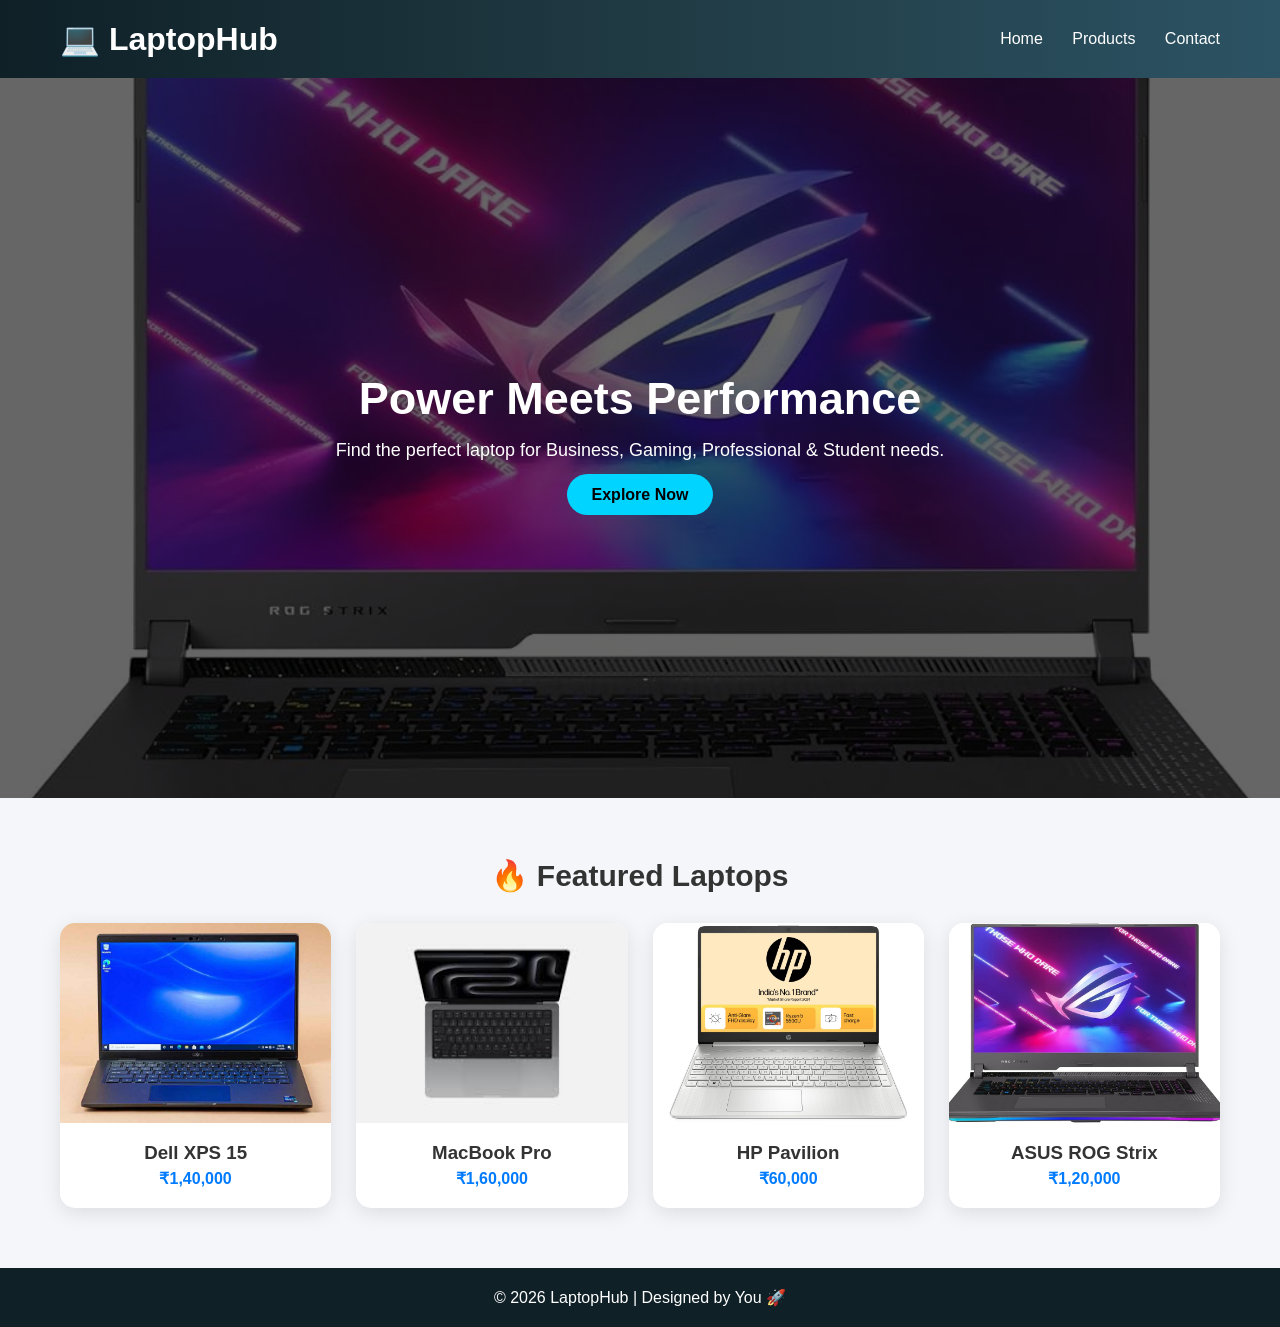
<file: index.html>
<!DOCTYPE html>
<html>
<head>
    <title>LaptopHub | Home</title>
    <link rel="stylesheet" href="style.css">
</head>
<body>

<header class="main-header">
    <h1 class="logo">💻 LaptopHub</h1>
    <nav>
        <a href="index.html" target="_blank">Home</a>
        <a href="products.html" target="_blank">Products</a>
        <a href="contact.html" target="_blank">Contact</a>
    </nav>
</header>


<section class="hero">
    <div class="hero-content">
        <h2>Power Meets Performance</h2>
        <p>Find the perfect laptop for Business, Gaming, Professional & Student needs.</p>
        <a href="products.html" target="_blank" class="btn">Explore Now</a>
    </div>
</section>


<section class="featured">
    <h2 class="section-title">🔥 Featured Laptops</h2>
    <div class="products">

        <div class="card">
            <img src="images/Business Lap/Dell.jpg">
            <h3>Dell XPS 15</h3>
            <p class="price">₹1,40,000</p>
        </div>

        <div class="card">
            <img src="images/Professional lap/MacBook 1.jpg">
            <h3>MacBook Pro</h3>
            <p class="price">₹1,60,000</p>
        </div>

        <div class="card">
            <img src="images/Student lap/HP.jpg">
            <h3>HP Pavilion</h3>
            <p class="price">₹60,000</p>
        </div>

        <div class="card">
            <img src="images/Gaming lap/Asus Rog.jpg">
            <h3>ASUS ROG Strix</h3>
            <p class="price">₹1,20,000</p>
        </div>

    </div>
</section>

<footer>
    <p>© 2026 LaptopHub | Designed by You 🚀</p>
</footer>

</body>
</html>
</file>
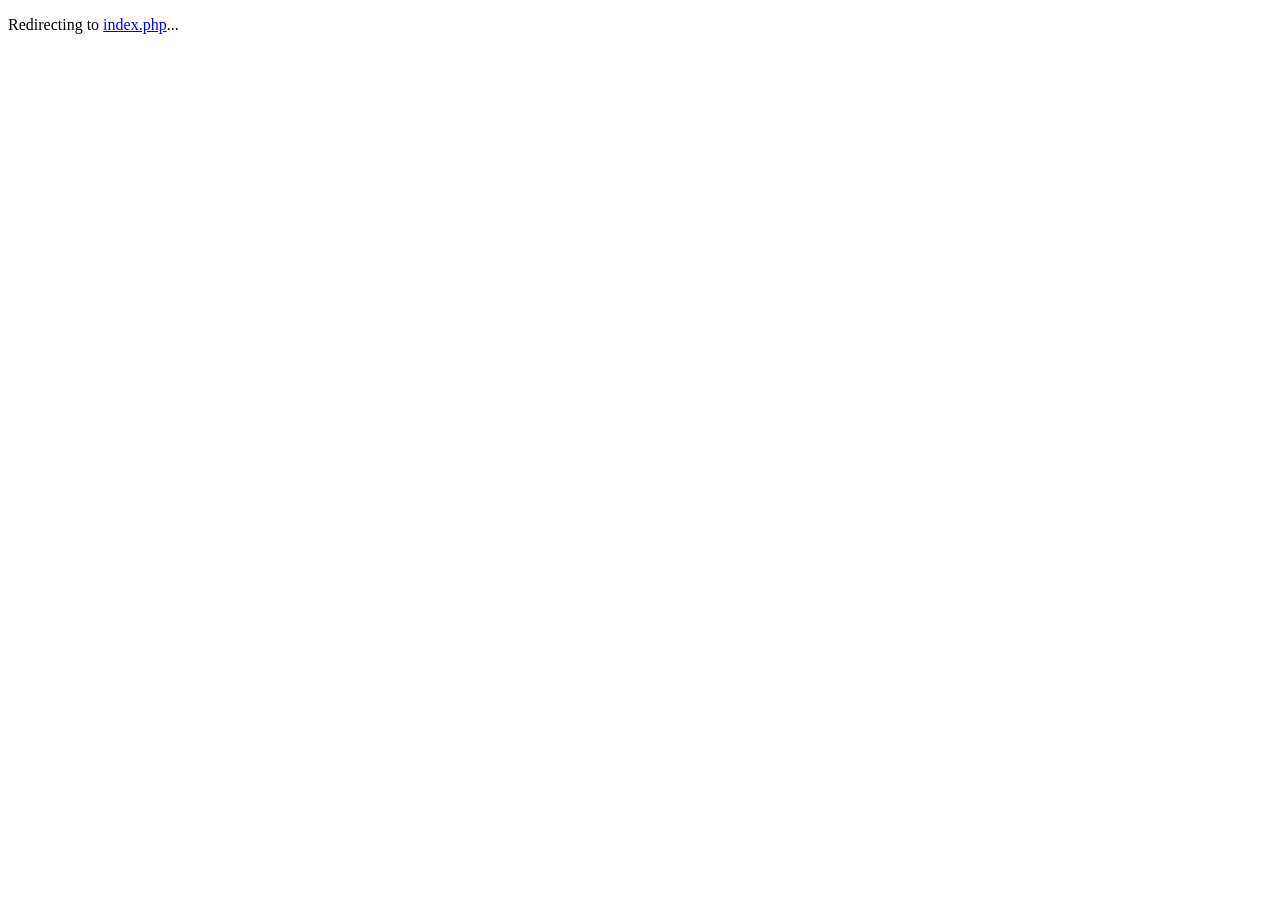
<file: laptop_hub/index.html>
<!DOCTYPE html>
<html>

<head>
    <meta http-equiv="refresh" content="0; url=index.php">
    <title>Redirecting...</title>
</head>

<body>
    <p>Redirecting to <a href="index.php">index.php</a>...</p>
</body>

</html>
</file>
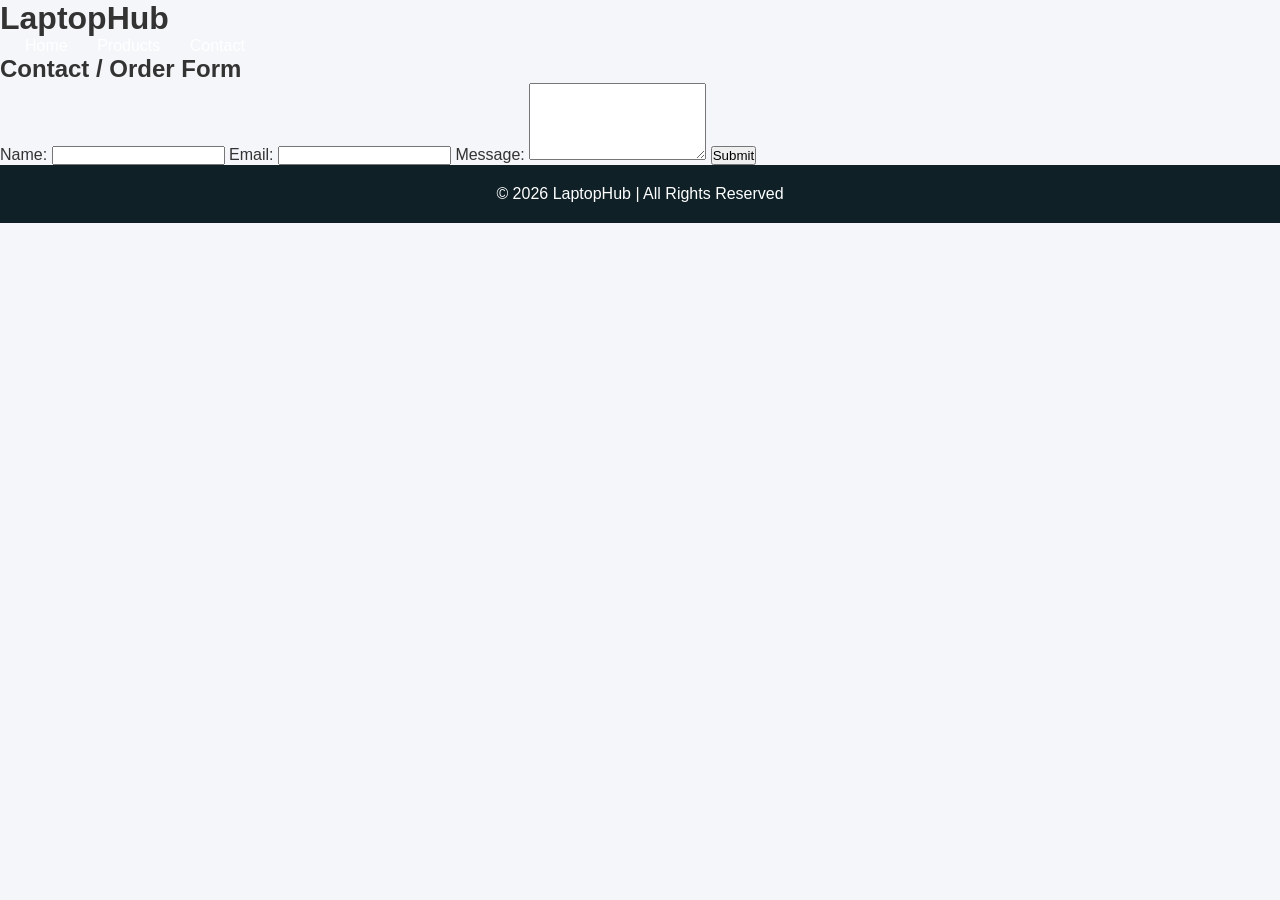
<file: contact.html>
<!DOCTYPE html>
<html>
<head>
    <title>Laptop Store - Contact</title>
    <link rel="stylesheet" href="style.css">
</head>
<body>

<header>
    <h1>LaptopHub</h1>
    <nav>
        <a href="index.html">Home</a>
        <a href="products.html">Products</a>
        <a href="contact.html">Contact</a>
    </nav>
</header>

<section class="contact">
    <h2>Contact / Order Form</h2>

    <form>
        <label>Name:</label>
        <input type="text" required>

        <label>Email:</label>
        <input type="email" required>

        <label>Message:</label>
        <textarea rows="5" required></textarea>

        <button type="submit">Submit</button>
    </form>
</section>

<footer>
    <p>© 2026 LaptopHub | All Rights Reserved</p>
</footer>

</body>
</html>
</file>
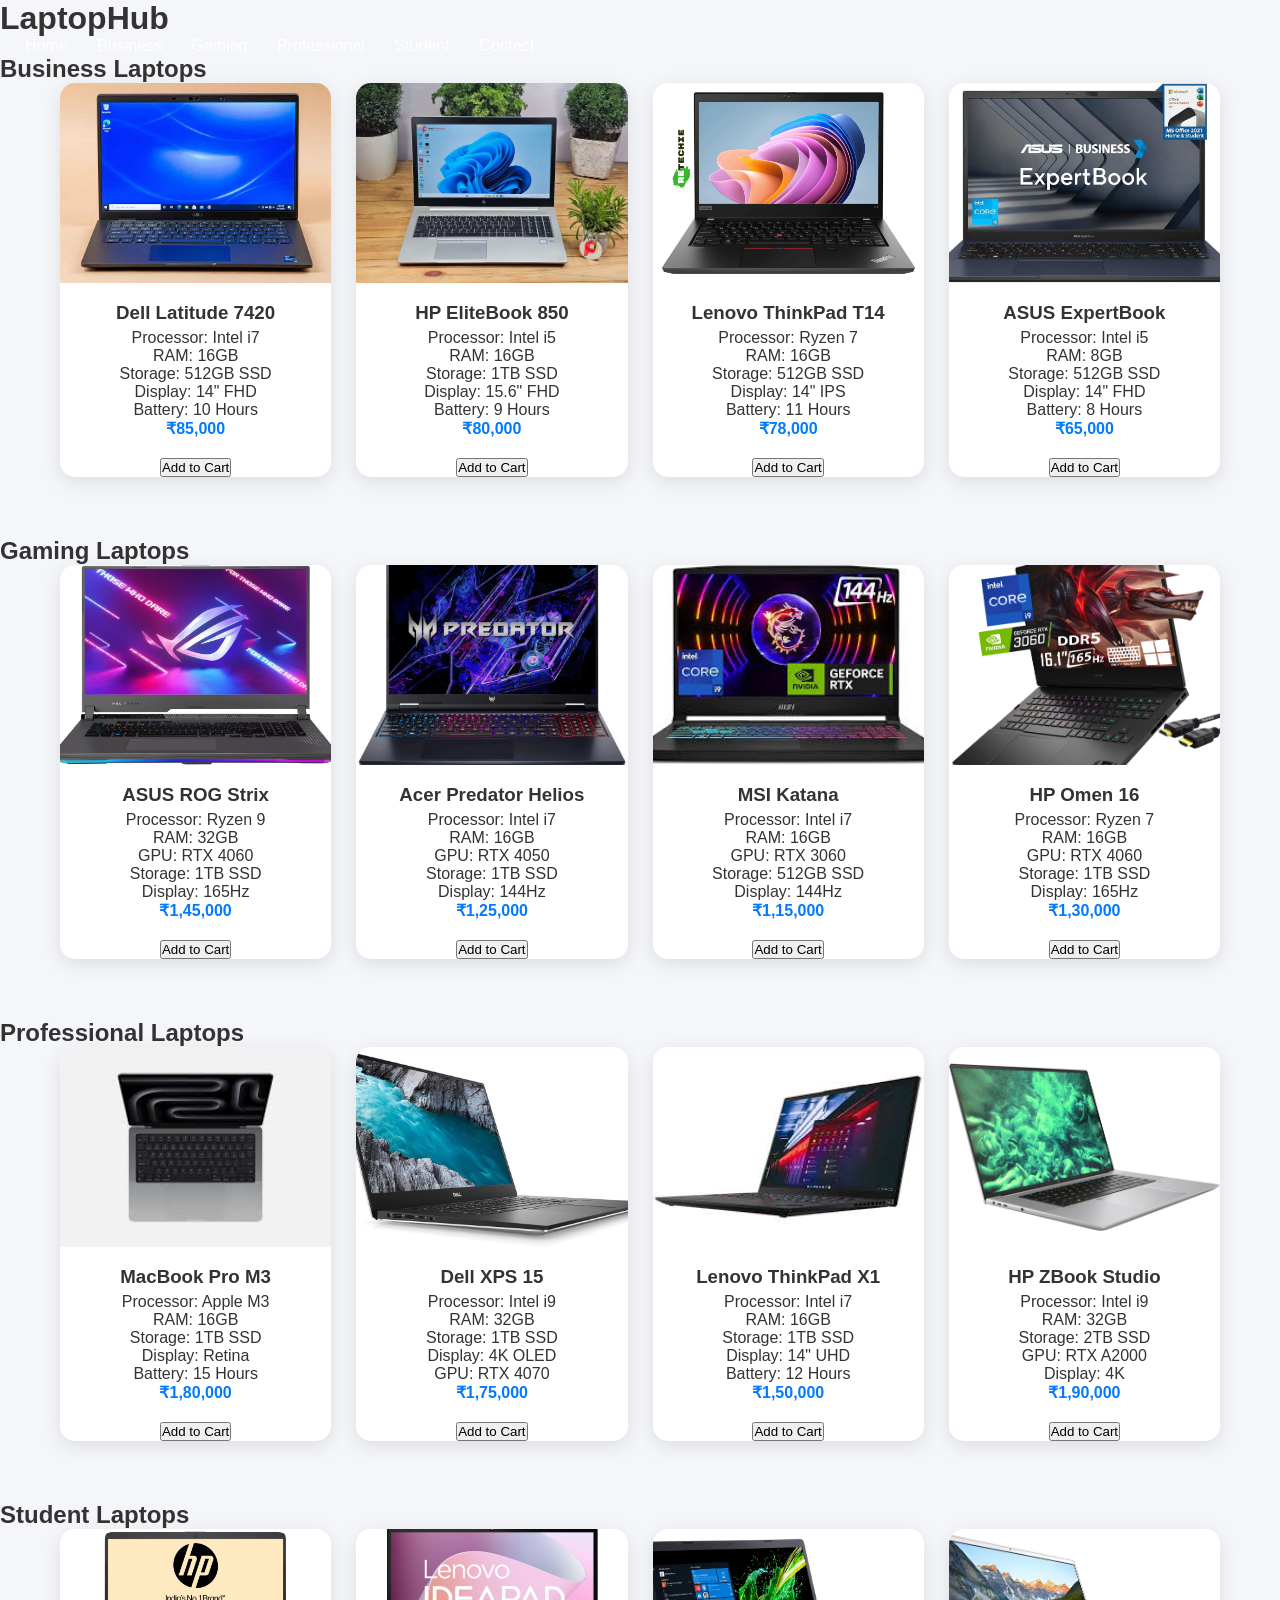
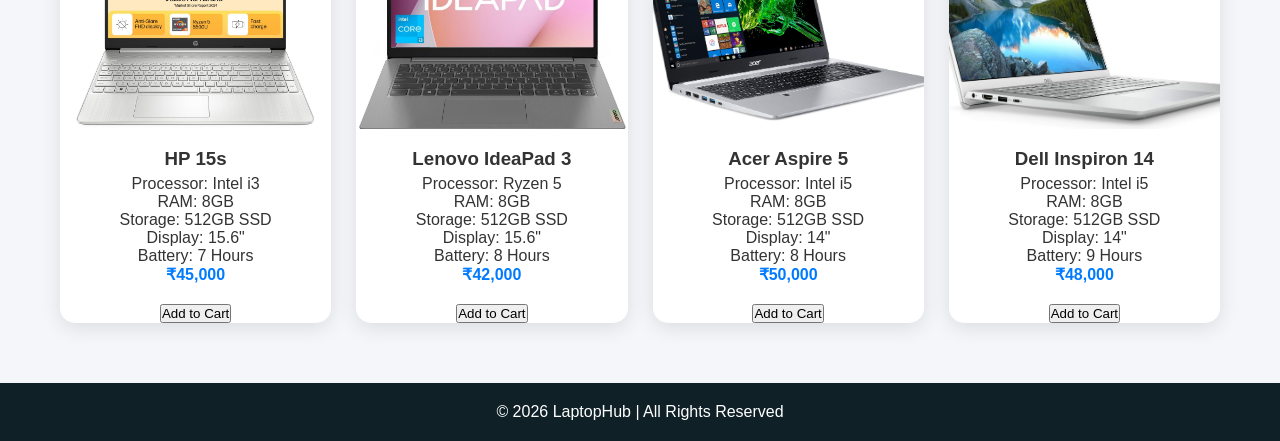
<file: products.html>
<!DOCTYPE html>
<html>
<head>
    <title>Laptop Store - Products</title>
    <link rel="stylesheet" href="style.css">
</head>
<body>

<header>
    <h1>LaptopHub</h1>
    <nav>
        <a href="index.html" target="_blank">Home</a>
        <a href="products.html#business" target="_blank">Business</a>
        <a href="products.html#gaming" target="_blank">Gaming</a>
        <a href="products.html#professional" target="_blank">Professional</a>
        <a href="products.html#student" target="_blank">Student</a>
        <a href="contact.html" target="_blank">Contact</a>
    </nav>
</header>

<section id="business" class="section">
<h2>Business Laptops</h2>
<div class="products">

<div class="card">
<img src="images/Business Lap/Dell.jpg">
<h3>Dell Latitude 7420</h3>
<div class="specs">
Processor: Intel i7<br>
RAM: 16GB<br>
Storage: 512GB SSD<br>
Display: 14" FHD<br>
Battery: 10 Hours
</div>
<p class="price">₹85,000</p>
<button>Add to Cart</button>
</div>

<div class="card">
<img src="images/Business Lap/Hp-EliteBook.webp">
<h3>HP EliteBook 850</h3>
<div class="specs">
Processor: Intel i5<br>
RAM: 16GB<br>
Storage: 1TB SSD<br>
Display: 15.6" FHD<br>
Battery: 9 Hours
</div>
<p class="price">₹80,000</p>
<button>Add to Cart</button>
</div>

<div class="card">
<img src="images/Business Lap/T14-.png">
<h3>Lenovo ThinkPad T14</h3>
<div class="specs">
Processor: Ryzen 7<br>
RAM: 16GB<br>
Storage: 512GB SSD<br>
Display: 14" IPS<br>
Battery: 11 Hours
</div>
<p class="price">₹78,000</p>
<button>Add to Cart</button>
</div>

<div class="card">
<img src="images/Business Lap/ExperBook.jpg">
<h3>ASUS ExpertBook</h3>
<div class="specs">
Processor: Intel i5<br>
RAM: 8GB<br>
Storage: 512GB SSD<br>
Display: 14" FHD<br>
Battery: 8 Hours
</div>
<p class="price">₹65,000</p>
<button>Add to Cart</button>
</div>

</div>
</section>

<section id="gaming" class="section">
<h2>Gaming Laptops</h2>
<div class="products">

<div class="card">
<img src="images/Gaming lap/Asus Rog.jpg">
<h3>ASUS ROG Strix</h3>
<div class="specs">
Processor: Ryzen 9<br>
RAM: 32GB<br>
GPU: RTX 4060<br>
Storage: 1TB SSD<br>
Display: 165Hz
</div>
<p class="price">₹1,45,000</p>
<button>Add to Cart</button>
</div>

<div class="card">
<img src="images/Gaming lap/Predator.webp">
<h3>Acer Predator Helios</h3>
<div class="specs">
Processor: Intel i7<br>
RAM: 16GB<br>
GPU: RTX 4050<br>
Storage: 1TB SSD<br>
Display: 144Hz
</div>
<p class="price">₹1,25,000</p>
<button>Add to Cart</button>
</div>

<div class="card">
<img src="images/Gaming lap/Msi.jpg">
<h3>MSI Katana</h3>
<div class="specs">
Processor: Intel i7<br>
RAM: 16GB<br>
GPU: RTX 3060<br>
Storage: 512GB SSD<br>
Display: 144Hz
</div>
<p class="price">₹1,15,000</p>
<button>Add to Cart</button>
</div>

<div class="card">
<img src="images/Gaming lap/Hp omen.jpg">
<h3>HP Omen 16</h3>
<div class="specs">
Processor: Ryzen 7<br>
RAM: 16GB<br>
GPU: RTX 4060<br>
Storage: 1TB SSD<br>
Display: 165Hz
</div>
<p class="price">₹1,30,000</p>
<button>Add to Cart</button>
</div>

</div>
</section>

<section id="professional" class="section">
<h2>Professional Laptops</h2>
<div class="products">

<div class="card">
<img src="images/Professional lap/MacBook 1.jpg">
<h3>MacBook Pro M3</h3>
<div class="specs">
Processor: Apple M3<br>
RAM: 16GB<br>
Storage: 1TB SSD<br>
Display: Retina<br>
Battery: 15 Hours
</div>
<p class="price">₹1,80,000</p>
<button>Add to Cart</button>
</div>

<div class="card">
<img src="images/Professional lap/Dell.jpg">
<h3>Dell XPS 15</h3>
<div class="specs">
Processor: Intel i9<br>
RAM: 32GB<br>
Storage: 1TB SSD<br>
Display: 4K OLED<br>
GPU: RTX 4070
</div>
<p class="price">₹1,75,000</p>
<button>Add to Cart</button>
</div>

<div class="card">
<img src="images/Professional lap/good.jpg">
<h3>Lenovo ThinkPad X1</h3>
<div class="specs">
Processor: Intel i7<br>
RAM: 16GB<br>
Storage: 1TB SSD<br>
Display: 14" UHD<br>
Battery: 12 Hours
</div>
<p class="price">₹1,50,000</p>
<button>Add to Cart</button>
</div>

<div class="card">
<img src="images/Professional lap/Z Book.png">
<h3>HP ZBook Studio</h3>
<div class="specs">
Processor: Intel i9<br>
RAM: 32GB<br>
Storage: 2TB SSD<br>
GPU: RTX A2000<br>
Display: 4K
</div>
<p class="price">₹1,90,000</p>
<button>Add to Cart</button>
</div>

</div>
</section>

<section id="student" class="section">
<h2>Student Laptops</h2>
<div class="products">

<div class="card">
<img src="images/Student lap/HP.jpg">
<h3>HP 15s</h3>
<div class="specs">
Processor: Intel i3<br>
RAM: 8GB<br>
Storage: 512GB SSD<br>
Display: 15.6"<br>
Battery: 7 Hours
</div>
<p class="price">₹45,000</p>
<button>Add to Cart</button>
</div>

<div class="card">
<img src="images/Student lap/Ideapad.jpg">
<h3>Lenovo IdeaPad 3</h3>
<div class="specs">
Processor: Ryzen 5<br>
RAM: 8GB<br>
Storage: 512GB SSD<br>
Display: 15.6"<br>
Battery: 8 Hours
</div>
<p class="price">₹42,000</p>
<button>Add to Cart</button>
</div>

<div class="card">
<img src="images/Student lap/Acer.jpg">
<h3>Acer Aspire 5</h3>
<div class="specs">
Processor: Intel i5<br>
RAM: 8GB<br>
Storage: 512GB SSD<br>
Display: 14"<br>
Battery: 8 Hours
</div>
<p class="price">₹50,000</p>
<button>Add to Cart</button>
</div>

<div class="card">
<img src="images/Student lap/Dell.jpg">
<h3>Dell Inspiron 14</h3>
<div class="specs">
Processor: Intel i5<br>
RAM: 8GB<br>
Storage: 512GB SSD<br>
Display: 14"<br>
Battery: 9 Hours
</div>
<p class="price">₹48,000</p>
<button>Add to Cart</button>
</div>

</div>
</section>

<footer>
<p>© 2026 LaptopHub | All Rights Reserved</p>
</footer>

</body>
</html>
</file>
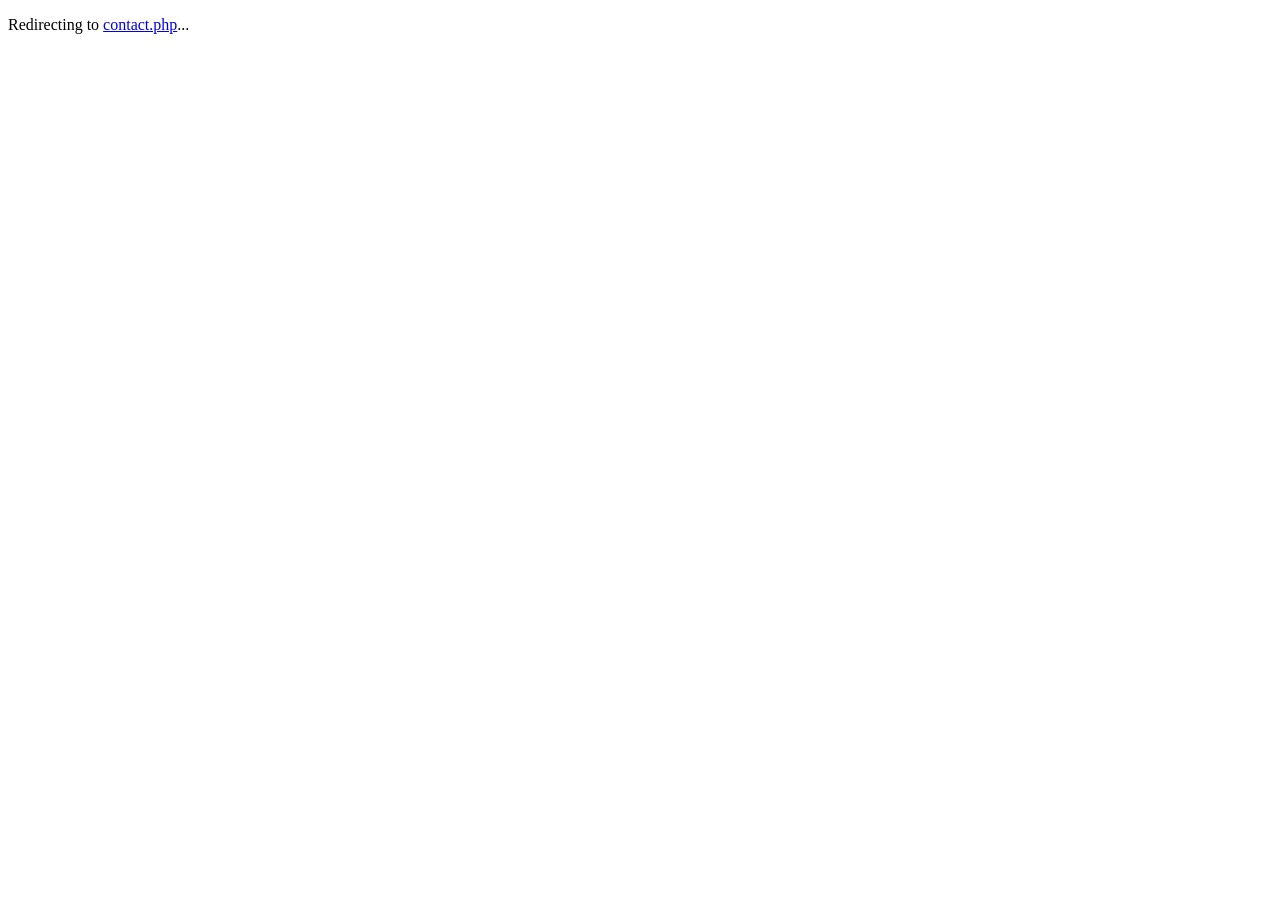
<file: laptop_hub/contact.html>
<!DOCTYPE html>
<html>

<head>
    <meta http-equiv="refresh" content="0; url=contact.php">
    <title>Redirecting...</title>
</head>

<body>
    <p>Redirecting to <a href="contact.php">contact.php</a>...</p>
</body>

</html>
</file>
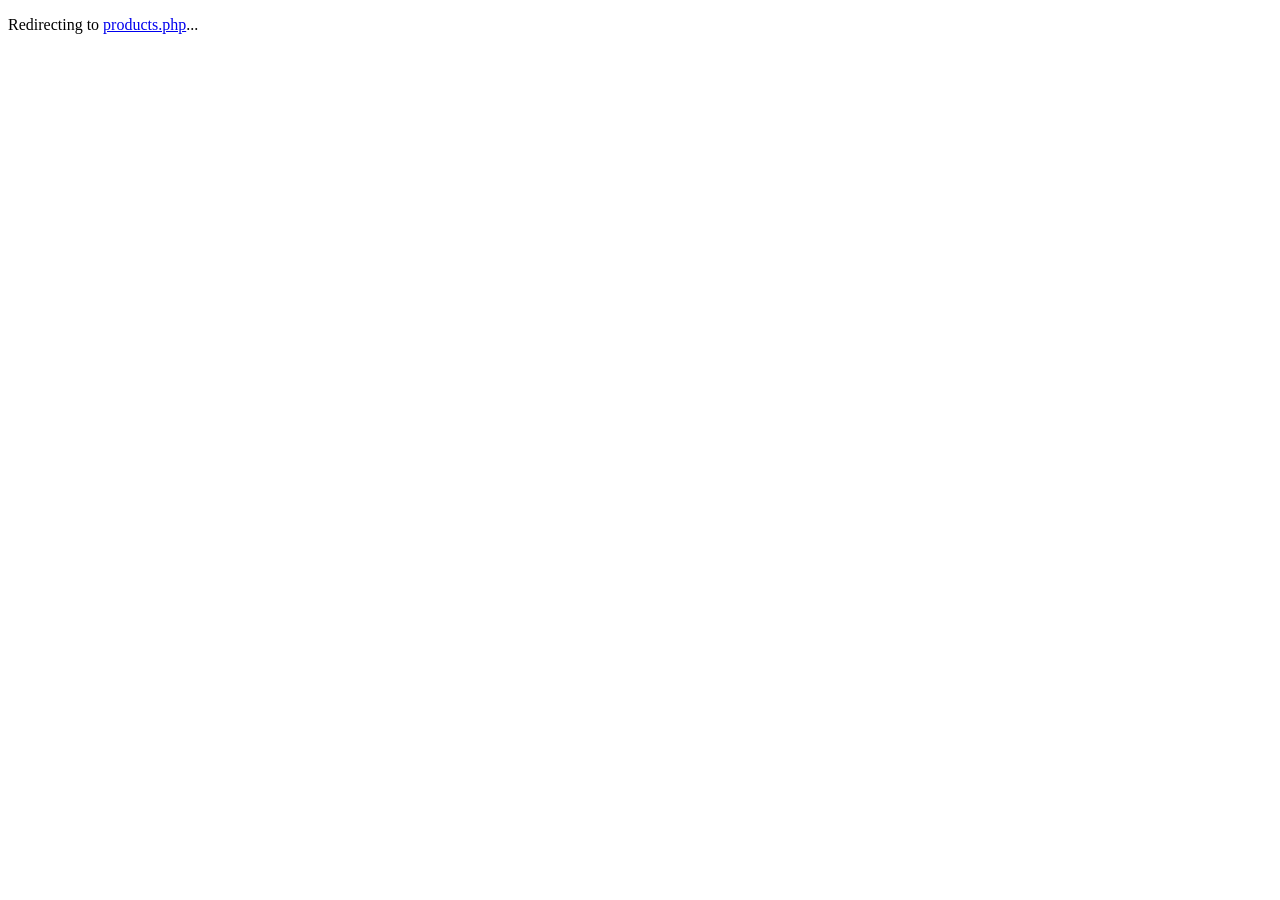
<file: laptop_hub/products.html>
<!DOCTYPE html>
<html>

<head>
    <meta http-equiv="refresh" content="0; url=products.php">
    <title>Redirecting...</title>
</head>

<body>
    <p>Redirecting to <a href="products.php">products.php</a>...</p>
</body>

</html>
</file>
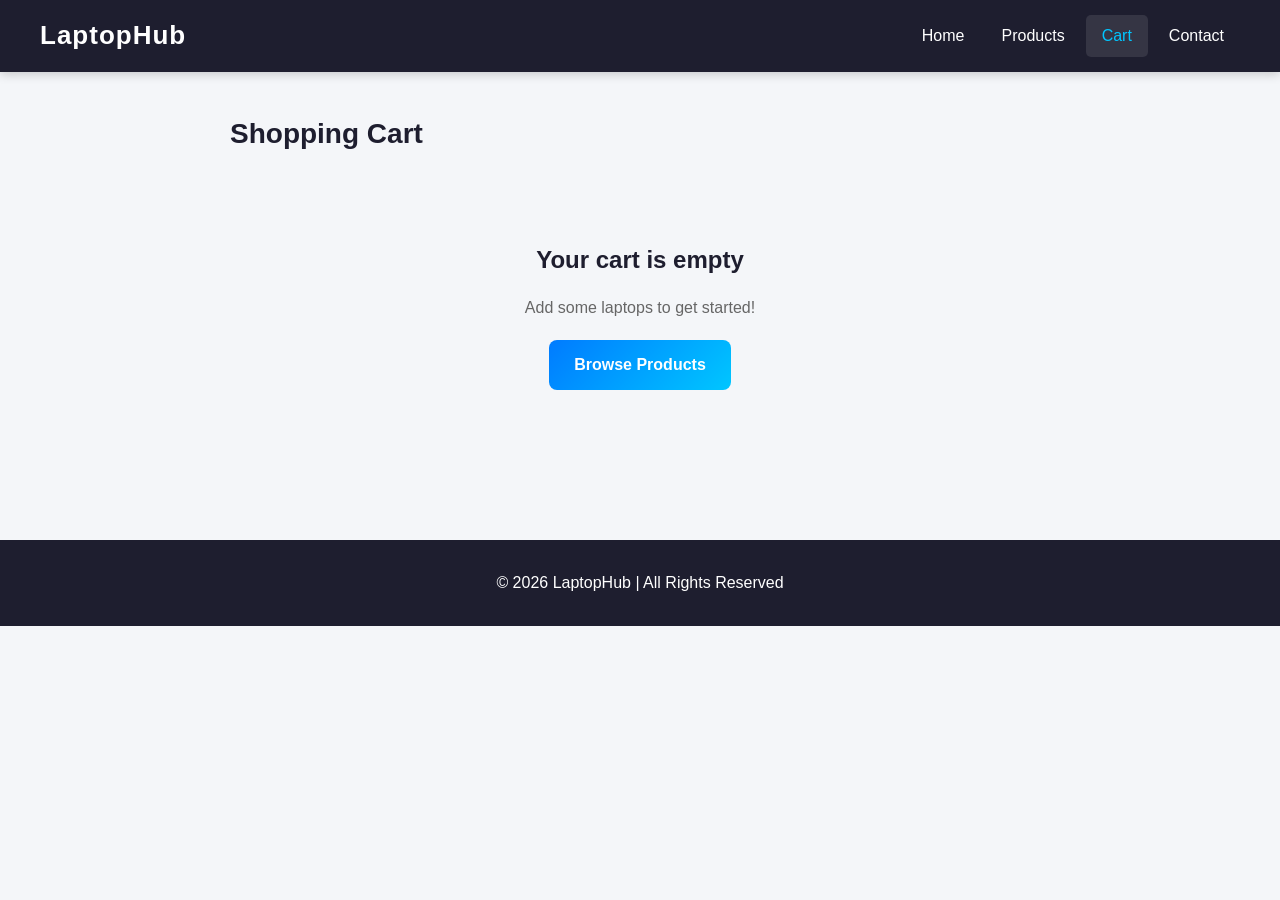
<file: laptop_hub/static/cart.html>
<!DOCTYPE html>
<html lang="en">

<head>
    <meta charset="UTF-8">
    <meta name="viewport" content="width=device-width, initial-scale=1.0">
    <title>LaptopHub - Cart</title>
    <link rel="stylesheet" href="../style.css">
</head>

<body>
    <header>
        <h1><a href="index.html">LaptopHub</a></h1>
        <div class="hamburger">
            <span></span>
            <span></span>
            <span></span>
        </div>
        <nav>
            <a href="index.html">Home</a>
            <a href="products.html">Products</a>
            <a href="cart.html" class="active cart-icon">Cart <span class="cart-count">0</span></a>
            <a href="contact.html">Contact</a>
        </nav>
    </header>

    <section class="cart-section">
        <h2>Shopping Cart</h2>
        <div id="cartContent"></div>
    </section>

    <footer>
        <p>&copy; 2026 LaptopHub | All Rights Reserved</p>
    </footer>

    <script src="../static/data.js"></script>
    <script src="../static/cart.js"></script>
    <script>
        document.addEventListener('DOMContentLoaded', function () {
            var cart = Cart.getCart();
            var container = document.getElementById('cartContent');

            if (cart.length === 0) {
                container.innerHTML = '<div class="empty-cart">' +
                    '<h3>Your cart is empty</h3>' +
                    '<p>Add some laptops to get started!</p>' +
                    '<a href="products.html" class="btn btn-primary" style="margin-top:20px;">Browse Products</a>' +
                    '</div>';
                return;
            }

            var total = 0;
            var html = '<table class="cart-table"><thead><tr>' +
                '<th>Product</th><th>Name</th><th>Price</th><th>Quantity</th><th>Total</th><th>Action</th>' +
                '</tr></thead><tbody>';

            cart.forEach(function (item) {
                var product = PRODUCTS.find(function (p) { return p.id === item.id; });
                if (product) {
                    var lineTotal = product.price * item.quantity;
                    total += lineTotal;
                    html += '<tr>' +
                        '<td><img src="' + product.image + '" alt="' + product.name + '"></td>' +
                        '<td>' + product.name + '</td>' +
                        '<td>₹' + product.price.toLocaleString('en-IN') + '</td>' +
                        '<td><input type="number" class="quantity-input" value="' + item.quantity + '" min="1" data-product-id="' + item.id + '"></td>' +
                        '<td>₹' + lineTotal.toLocaleString('en-IN') + '</td>' +
                        '<td><button class="remove-btn" data-product-id="' + item.id + '">Remove</button></td>' +
                        '</tr>';
                }
            });

            html += '</tbody></table>' +
                '<div class="cart-total">Total: ₹' + total.toLocaleString('en-IN') + '</div>' +
                '<div class="cart-actions">' +
                '<a href="products.html" class="btn btn-secondary">Continue Shopping</a>' +
                '<button class="btn btn-primary" id="checkoutBtn">Checkout (Demo)</button>' +
                '</div>';

            container.innerHTML = html;

            document.querySelectorAll('.quantity-input').forEach(function (input) {
                input.addEventListener('change', function () {
                    var productId = parseInt(this.dataset.productId);
                    var qty = parseInt(this.value);
                    var cart = Cart.getCart();
                    for (var i = 0; i < cart.length; i++) {
                        if (cart[i].id === productId) {
                            cart[i].quantity = qty > 0 ? qty : 1;
                            break;
                        }
                    }
                    Cart.saveCart(cart);
                    location.reload();
                });
            });

            document.querySelectorAll('.remove-btn').forEach(function (btn) {
                btn.addEventListener('click', function () {
                    var productId = parseInt(this.dataset.productId);
                    Cart.removeFromCart(productId);
                    location.reload();
                });
            });

            document.getElementById('checkoutBtn').addEventListener('click', function () {
                alert('Order placed successfully! (This is a demo)');
                Cart.clearCart();
                location.reload();
            });
        });
    </script>
    <script src="../script.js"></script>
</body>

</html>
</file>
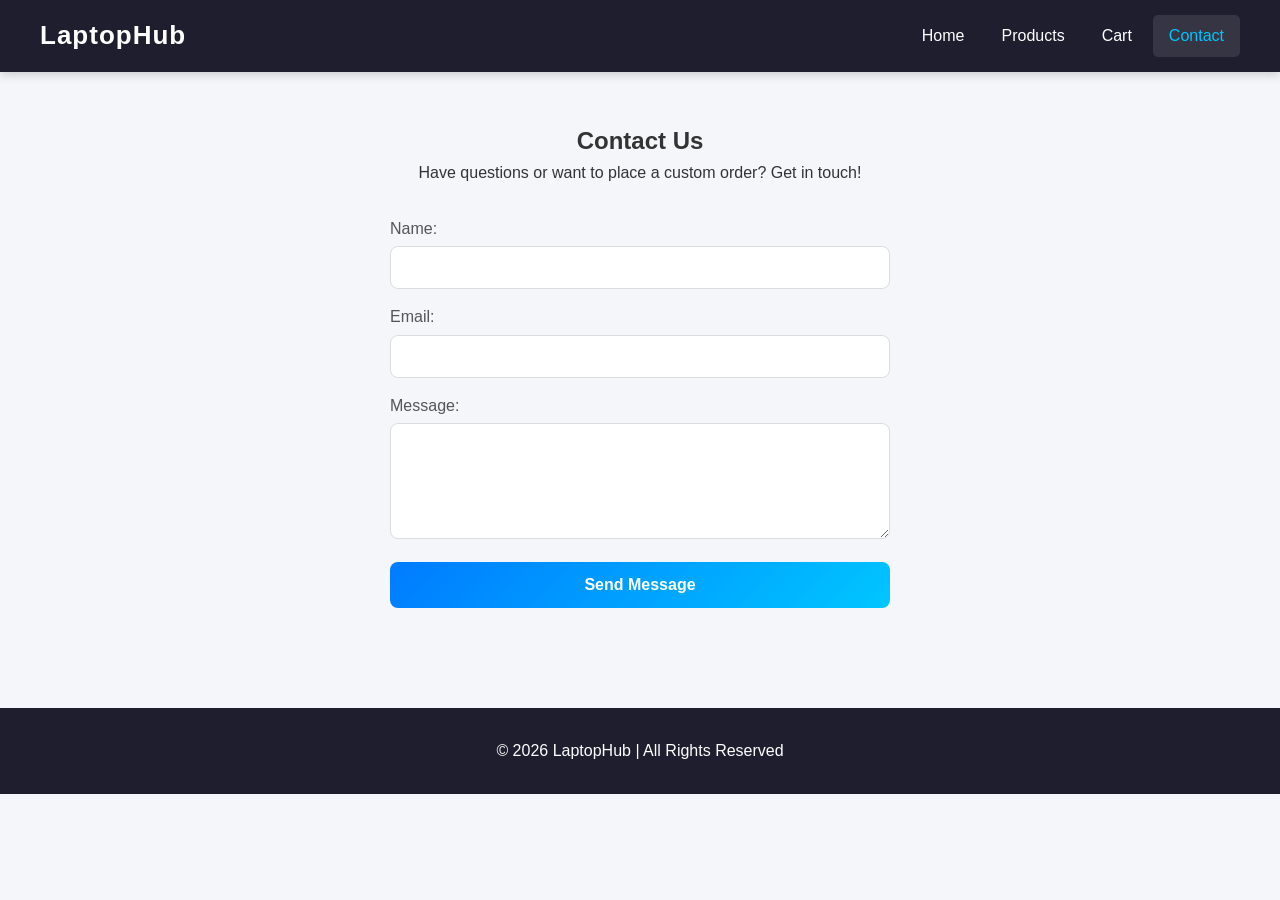
<file: laptop_hub/static/contact.html>
<!DOCTYPE html>
<html lang="en">

<head>
    <meta charset="UTF-8">
    <meta name="viewport" content="width=device-width, initial-scale=1.0">
    <title>LaptopHub - Contact</title>
    <link rel="stylesheet" href="../style.css">
</head>

<body>
    <header>
        <h1><a href="index.html">LaptopHub</a></h1>
        <div class="hamburger">
            <span></span>
            <span></span>
            <span></span>
        </div>
        <nav>
            <a href="index.html">Home</a>
            <a href="products.html">Products</a>
            <a href="cart.html" class="cart-icon">Cart <span class="cart-count">0</span></a>
            <a href="contact.html" class="active">Contact</a>
        </nav>
    </header>

    <section class="contact">
        <h2>Contact Us</h2>
        <p>Have questions or want to place a custom order? Get in touch!</p>
        <div id="contactMessage"></div>
        <form id="contactForm">
            <div class="form-group">
                <label for="name">Name:</label>
                <input type="text" id="name" required>
            </div>
            <div class="form-group">
                <label for="email">Email:</label>
                <input type="email" id="email" required>
            </div>
            <div class="form-group">
                <label for="message">Message:</label>
                <textarea id="message" rows="5" required></textarea>
            </div>
            <button type="submit">Send Message</button>
        </form>
    </section>

    <footer>
        <p>&copy; 2026 LaptopHub | All Rights Reserved</p>
    </footer>

    <script src="../static/cart.js"></script>
    <script>
        document.getElementById('contactForm').addEventListener('submit', function (e) {
            e.preventDefault();
            document.getElementById('contactMessage').innerHTML =
                '<div class="message success">Message sent successfully! We will get back to you soon.</div>';
            this.reset();
        });
    </script>
    <script src="../script.js"></script>
</body>

</html>
</file>
<file: style.css>
* {
    margin: 0;
    padding: 0;
    box-sizing: border-box;
    font-family: 'Segoe UI', sans-serif;
}

body {
    background: #f4f6f9;
    color: #333;
}
.main-header {
    background: linear-gradient(90deg, #0f2027, #203a43, #2c5364);
    display: flex;
    justify-content: space-between;
    align-items: center;
    padding: 20px 60px;
}

.logo {
    color: white;
}

nav a {
    color: white;
    text-decoration: none;
    margin-left: 25px;
    font-weight: 500;
    transition: 0.3s;
}

nav a:hover {
    color: #00d4ff;
}

.hero {
    height: 80vh;
    background: linear-gradient(rgba(0,0,0,0.6), rgba(0,0,0,0.6)),
                url('images/Gaming lap/Asus Rog.jpg') center/cover;
    display: flex;
    align-items: center;
    justify-content: center;
    text-align: center;
    color: white;
}

.hero-content h2 {
    font-size: 45px;
    margin-bottom: 15px;
}

.hero-content p {
    font-size: 18px;
    margin-bottom: 25px;
}

.btn {
    padding: 12px 25px;
    background: #00d4ff;
    color: black;
    text-decoration: none;
    font-weight: bold;
    border-radius: 30px;
    transition: 0.3s;
}

.btn:hover {
    background: white;
}

.section-title {
    text-align: center;
    margin: 60px 0 30px;
    font-size: 30px;
}

.products {
    display: grid;
    grid-template-columns: repeat(4, 1fr);
    gap: 25px;
    padding: 0 60px 60px;
}

.card {
    background: white;
    border-radius: 15px;
    overflow: hidden;
    box-shadow: 0 5px 20px rgba(0,0,0,0.1);
    text-align: center;
    transition: 0.4s;
}

.card:hover {
    transform: translateY(-10px);
    box-shadow: 0 10px 30px rgba(0,0,0,0.2);
}

.card img {
    width: 100%;
    height: 200px;
    object-fit: cover;
}

.card h3 {
    margin: 15px 0 5px;
}

.price {
    color: #007bff;
    font-weight: bold;
    margin-bottom: 20px;
}

footer {
    background: #0f2027;
    color: white;
    text-align: center;
    padding: 20px;
}
</file>
<file: laptop_hub/style.css>
/* Reset */
* {
    margin: 0;
    padding: 0;
    box-sizing: border-box;
}

body {
    font-family: 'Segoe UI', Arial, sans-serif;
    background-color: #f4f6f9;
    line-height: 1.6;
    color: #333;
}

/* Header */
header {
    background-color: #1e1e2f;
    color: white;
    padding: 15px 40px;
    display: flex;
    justify-content: space-between;
    align-items: center;
    position: sticky;
    top: 0;
    z-index: 1000;
    box-shadow: 0 2px 10px rgba(0, 0, 0, 0.2);
}

header h1 {
    font-size: 26px;
    font-weight: 700;
    letter-spacing: 1px;
}

header h1 a {
    color: white;
    text-decoration: none;
}

header h1 a:hover {
    color: #00c6ff;
}

nav {
    display: flex;
    align-items: center;
    gap: 5px;
}

nav a {
    color: white;
    text-decoration: none;
    padding: 8px 16px;
    font-weight: 500;
    border-radius: 5px;
    transition: background 0.3s;
}

nav a:hover, nav a.active {
    background-color: rgba(255, 255, 255, 0.1);
    color: #00c6ff;
}

.cart-icon {
    position: relative;
    cursor: pointer;
}

.cart-count {
    position: absolute;
    top: -8px;
    right: -8px;
    background: #ff4757;
    color: white;
    border-radius: 50%;
    width: 20px;
    height: 20px;
    display: flex;
    align-items: center;
    justify-content: center;
    font-size: 12px;
    font-weight: bold;
}

/* Hamburger Menu */
.hamburger {
    display: none;
    flex-direction: column;
    cursor: pointer;
    gap: 5px;
}

.hamburger span {
    width: 25px;
    height: 3px;
    background: white;
    border-radius: 3px;
    transition: 0.3s;
}

/* Banner */
.banner {
    background: linear-gradient(135deg, #007bff 0%, #00c6ff 100%);
    color: white;
    text-align: center;
    padding: 80px 20px;
}

.banner h2 {
    font-size: 36px;
    margin-bottom: 15px;
    font-weight: 700;
}

.banner p {
    font-size: 18px;
    opacity: 0.9;
}

/* Search Bar */
.search-bar {
    max-width: 500px;
    margin: 30px auto 0;
    display: flex;
    gap: 10px;
}

.search-bar input {
    flex: 1;
    padding: 12px 20px;
    border: none;
    border-radius: 25px;
    font-size: 16px;
    outline: none;
}

.search-bar button {
    padding: 12px 25px;
    background: #1e1e2f;
    color: white;
    border: none;
    border-radius: 25px;
    cursor: pointer;
    font-weight: 600;
    transition: background 0.3s;
}

.search-bar button:hover {
    background: #333;
}

/* Section Styling */
.section {
    padding: 50px 40px;
    text-align: center;
}

.section h2 {
    margin-bottom: 30px;
    font-size: 28px;
    color: #1e1e2f;
    position: relative;
    display: inline-block;
}

.section h2::after {
    content: '';
    display: block;
    width: 50%;
    height: 3px;
    background: #007bff;
    margin: 10px auto 0;
    border-radius: 2px;
}

/* Product Grid */
.products {
    display: grid;
    grid-template-columns: repeat(4, 1fr);
    gap: 25px;
    max-width: 1200px;
    margin: 0 auto;
}

/* Product Card */
.card {
    background: white;
    border-radius: 12px;
    box-shadow: 0 4px 15px rgba(0, 0, 0, 0.08);
    transition: transform 0.3s, box-shadow 0.3s;
    overflow: hidden;
    display: flex;
    flex-direction: column;
}

.card:hover {
    transform: translateY(-8px);
    box-shadow: 0 8px 25px rgba(0, 0, 0, 0.15);
}

.card img {
    width: 100%;
    height: 180px;
    object-fit: cover;
    background: #f0f0f0;
}

.card-content {
    padding: 20px;
    flex: 1;
    display: flex;
    flex-direction: column;
}

.card h3 {
    margin-bottom: 8px;
    font-size: 18px;
    color: #1e1e2f;
}

.card .description {
    font-size: 14px;
    color: #666;
    margin-bottom: 12px;
    flex: 1;
}

.card .price {
    font-size: 22px;
    font-weight: 700;
    color: #007bff;
    margin-bottom: 15px;
}

.card button {
    padding: 12px;
    background: linear-gradient(135deg, #007bff, #00c6ff);
    border: none;
    color: white;
    cursor: pointer;
    border-radius: 8px;
    font-weight: 600;
    font-size: 14px;
    transition: opacity 0.3s;
}

.card button:hover {
    opacity: 0.9;
}

/* Category Filter */
.category-filter {
    display: flex;
    justify-content: center;
    flex-wrap: wrap;
    gap: 10px;
    margin-bottom: 30px;
}

.category-filter a {
    padding: 10px 20px;
    background: white;
    color: #333;
    text-decoration: none;
    border-radius: 25px;
    font-weight: 500;
    box-shadow: 0 2px 8px rgba(0, 0, 0, 0.1);
    transition: all 0.3s;
}

.category-filter a:hover, .category-filter a.active {
    background: #007bff;
    color: white;
}

/* Contact Section */
.contact {
    padding: 50px 40px;
    text-align: center;
}

.contact form {
    max-width: 500px;
    margin: 30px auto 0;
    display: flex;
    flex-direction: column;
    gap: 15px;
}

.form-group {
    text-align: left;
}

.form-group label {
    display: block;
    margin-bottom: 5px;
    font-weight: 500;
    color: #555;
}

input, textarea, select {
    width: 100%;
    padding: 12px 15px;
    border: 1px solid #ddd;
    border-radius: 8px;
    font-size: 15px;
    transition: border-color 0.3s;
    outline: none;
}

input:focus, textarea:focus, select:focus {
    border-color: #007bff;
}

button[type="submit"] {
    padding: 14px;
    background: linear-gradient(135deg, #007bff, #00c6ff);
    border: none;
    color: white;
    cursor: pointer;
    border-radius: 8px;
    font-weight: 600;
    font-size: 16px;
    transition: opacity 0.3s;
}

button[type="submit"]:hover {
    opacity: 0.9;
}

/* Cart Page */
.cart-section {
    padding: 40px;
    max-width: 900px;
    margin: 0 auto;
}

.cart-section h2 {
    margin-bottom: 25px;
    font-size: 28px;
    color: #1e1e2f;
}

.cart-table {
    width: 100%;
    border-collapse: collapse;
    background: white;
    border-radius: 12px;
    overflow: hidden;
    box-shadow: 0 4px 15px rgba(0, 0, 0, 0.08);
}

.cart-table th {
    background: #1e1e2f;
    color: white;
    padding: 15px;
    text-align: left;
}

.cart-table td {
    padding: 15px;
    border-bottom: 1px solid #eee;
}

.cart-table img {
    width: 80px;
    height: 60px;
    object-fit: cover;
    border-radius: 5px;
}

.quantity-input {
    width: 60px;
    padding: 8px;
    text-align: center;
}

.remove-btn {
    background: #ff4757;
    color: white;
    border: none;
    padding: 8px 15px;
    border-radius: 5px;
    cursor: pointer;
    font-size: 13px;
}

.remove-btn:hover {
    background: #e63946;
}

.cart-total {
    text-align: right;
    margin-top: 20px;
    font-size: 24px;
    font-weight: 700;
    color: #1e1e2f;
}

.cart-actions {
    display: flex;
    justify-content: space-between;
    margin-top: 20px;
}

.btn {
    padding: 12px 25px;
    border: none;
    border-radius: 8px;
    cursor: pointer;
    font-weight: 600;
    text-decoration: none;
    display: inline-block;
    transition: opacity 0.3s;
}

.btn:hover {
    opacity: 0.9;
}

.btn-primary {
    background: linear-gradient(135deg, #007bff, #00c6ff);
    color: white;
}

.btn-secondary {
    background: #6c757d;
    color: white;
}

.empty-cart {
    text-align: center;
    padding: 60px 20px;
    color: #666;
}

.empty-cart h3 {
    font-size: 24px;
    margin-bottom: 15px;
    color: #1e1e2f;
}

/* Auth Pages */
.auth-container {
    max-width: 400px;
    margin: 60px auto;
    padding: 40px;
    background: white;
    border-radius: 12px;
    box-shadow: 0 4px 20px rgba(0, 0, 0, 0.1);
}

.auth-container h2 {
    text-align: center;
    margin-bottom: 25px;
    color: #1e1e2f;
}

.auth-container form {
    display: flex;
    flex-direction: column;
    gap: 15px;
}

.auth-link {
    text-align: center;
    margin-top: 15px;
}

.auth-link a {
    color: #007bff;
    text-decoration: none;
}

.auth-link a:hover {
    text-decoration: underline;
}

/* Admin Panel */
.admin-section {
    padding: 40px;
    max-width: 1000px;
    margin: 0 auto;
}

.admin-table {
    width: 100%;
    border-collapse: collapse;
    background: white;
    border-radius: 12px;
    overflow: hidden;
    box-shadow: 0 4px 15px rgba(0, 0, 0, 0.08);
    margin-top: 20px;
}

.admin-table th {
    background: #1e1e2f;
    color: white;
    padding: 15px;
    text-align: left;
}

.admin-table td {
    padding: 12px 15px;
    border-bottom: 1px solid #eee;
}

.admin-form {
    background: white;
    padding: 30px;
    border-radius: 12px;
    box-shadow: 0 4px 15px rgba(0, 0, 0, 0.08);
    margin-bottom: 30px;
}

/* Success/Error Messages */
.message {
    padding: 15px 20px;
    border-radius: 8px;
    margin-bottom: 20px;
    text-align: center;
}

.message.success {
    background: #d4edda;
    color: #155724;
    border: 1px solid #c3e6cb;
}

.message.error {
    background: #f8d7da;
    color: #721c24;
    border: 1px solid #f5c6cb;
}

/* Footer */
footer {
    background-color: #1e1e2f;
    color: white;
    text-align: center;
    padding: 30px 20px;
    margin-top: 50px;
}

footer a {
    color: #00c6ff;
    text-decoration: none;
}

footer a:hover {
    text-decoration: underline;
}

/* Toast Notification */
.toast {
    position: fixed;
    bottom: 30px;
    right: 30px;
    background: #1e1e2f;
    color: white;
    padding: 15px 25px;
    border-radius: 8px;
    box-shadow: 0 4px 15px rgba(0, 0, 0, 0.3);
    transform: translateY(100px);
    opacity: 0;
    transition: all 0.3s ease;
    z-index: 9999;
}

.toast.show {
    transform: translateY(0);
    opacity: 1;
}

/* Smooth Scroll */
html {
    scroll-behavior: smooth;
}

/* Responsive Design */
@media (max-width: 1024px) {
    .products {
        grid-template-columns: repeat(3, 1fr);
    }
}

@media (max-width: 768px) {
    header {
        padding: 15px 20px;
    }
    
    .hamburger {
        display: flex;
    }
    
    nav {
        position: absolute;
        top: 100%;
        left: 0;
        right: 0;
        background: #1e1e2f;
        flex-direction: column;
        padding: 20px;
        display: none;
        box-shadow: 0 5px 10px rgba(0, 0, 0, 0.2);
    }
    
    nav.active {
        display: flex;
    }
    
    nav a {
        padding: 12px 20px;
        width: 100%;
        text-align: center;
    }
    
    .products {
        grid-template-columns: repeat(2, 1fr);
        gap: 15px;
    }
    
    .banner {
        padding: 50px 20px;
    }
    
    .banner h2 {
        font-size: 28px;
    }
    
    .section {
        padding: 30px 20px;
    }
    
    .cart-table {
        font-size: 14px;
    }
    
    .cart-table th, .cart-table td {
        padding: 10px;
    }
    
    .cart-table img {
        width: 60px;
        height: 45px;
    }
}

@media (max-width: 480px) {
    header h1 {
        font-size: 20px;
    }
    
    .products {
        grid-template-columns: 1fr;
    }
    
    .banner h2 {
        font-size: 24px;
    }
    
    .search-bar {
        flex-direction: column;
    }
    
    .search-bar button {
        width: 100%;
    }
    
    .cart-actions {
        flex-direction: column;
        gap: 10px;
    }
    
    .cart-actions .btn {
        width: 100%;
        text-align: center;
    }
    
    .auth-container {
        margin: 30px 15px;
        padding: 25px;
    }
}
</file>
